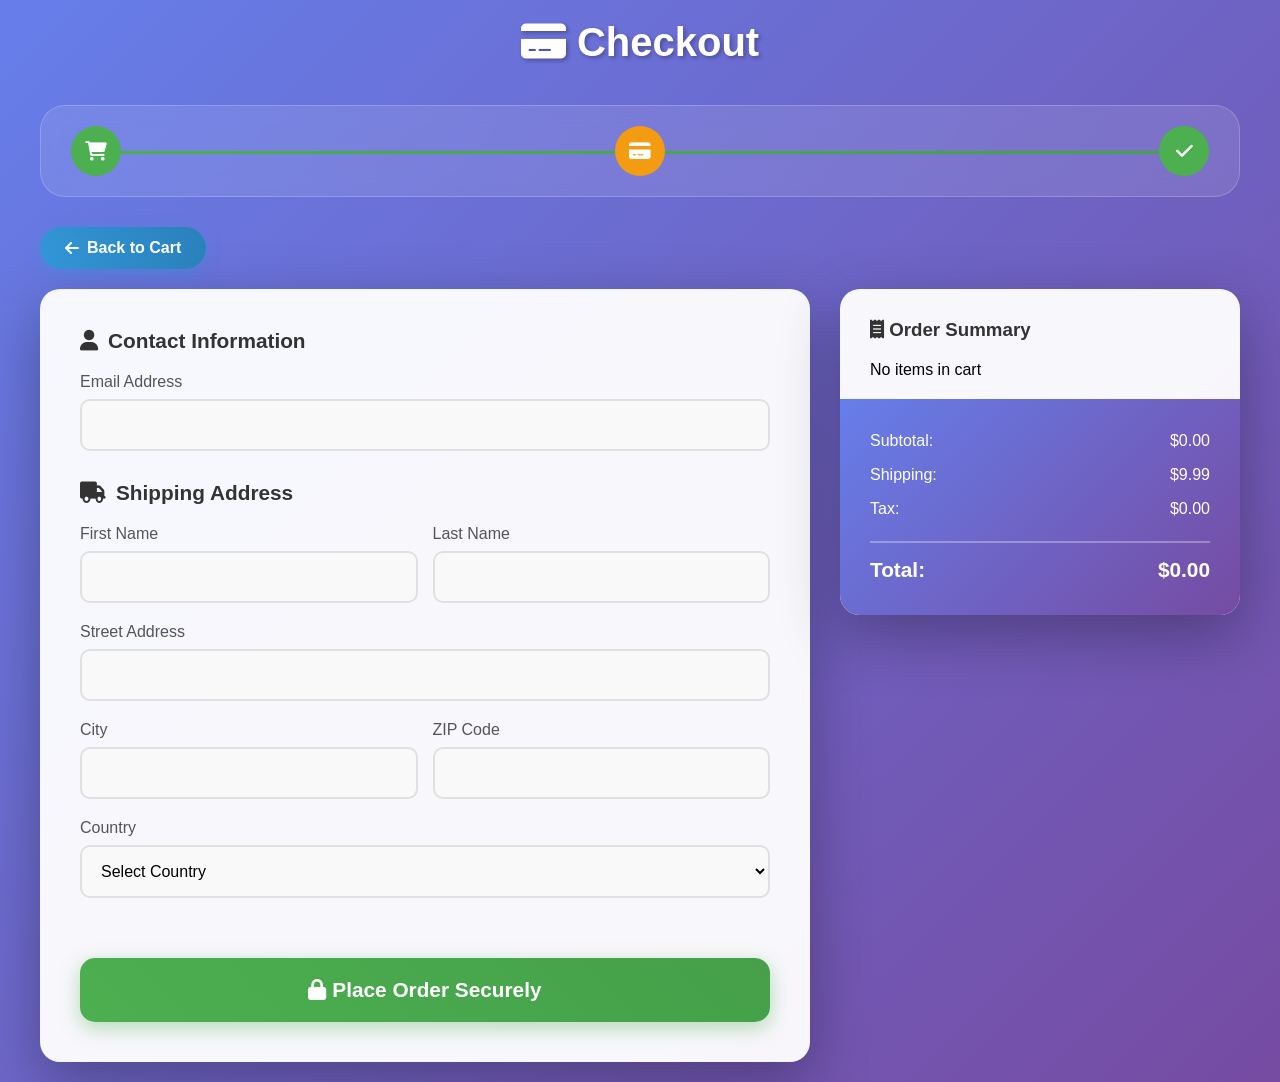
<file: checkout.html>
<!DOCTYPE html>
<html lang="en">
<head>
    <meta charset="UTF-8">
    <meta name="viewport" content="width=device-width, initial-scale=1.0">
    <title>FancyStore - Checkout</title>
    <script src="https://code.jquery.com/jquery-3.6.0.min.js"></script>
    <link href="https://cdnjs.cloudflare.com/ajax/libs/font-awesome/6.0.0/css/all.min.css" rel="stylesheet">
    <style>
        * {
            margin: 0;
            padding: 0;
            box-sizing: border-box;
        }

        body {
            font-family: 'Segoe UI', Tahoma, Geneva, Verdana, sans-serif;
            background: linear-gradient(135deg, #667eea 0%, #764ba2 100%);
            min-height: 100vh;
            padding: 20px;
        }

        .container {
            max-width: 1200px;
            margin: 0 auto;
        }

        .header {
            text-align: center;
            margin-bottom: 40px;
            color: white;
        }

        .header h1 {
            font-size: 2.5em;
            margin-bottom: 10px;
            text-shadow: 2px 2px 4px rgba(0,0,0,0.3);
            animation: fadeInDown 1s ease-out;
        }

        .progress-bar {
            background: rgba(255, 255, 255, 0.1);
            backdrop-filter: blur(10px);
            border-radius: 25px;
            padding: 20px 30px;
            margin-bottom: 30px;
            border: 1px solid rgba(255, 255, 255, 0.2);
        }

        .progress-steps {
            display: flex;
            justify-content: space-between;
            align-items: center;
            position: relative;
        }

        .progress-steps::before {
            content: '';
            position: absolute;
            top: 50%;
            left: 0;
            right: 0;
            height: 3px;
            background: rgba(255, 255, 255, 0.3);
            z-index: 1;
        }

        .progress-steps::after {
            content: '';
            position: absolute;
            top: 50%;
            left: 0;
            width: 100%;
            height: 3px;
            background: linear-gradient(90deg, #4CAF50, #45a049);
            z-index: 2;
            animation: progressFill 1s ease-out;
        }

        .step {
            background: #4CAF50;
            color: white;
            width: 50px;
            height: 50px;
            border-radius: 50%;
            display: flex;
            align-items: center;
            justify-content: center;
            font-weight: bold;
            position: relative;
            z-index: 3;
            font-size: 1.2em;
        }

        .step.completed {
            background: #4CAF50;
        }

        .step.active {
            background: #f39c12;
            animation: pulse 2s infinite;
        }

        .checkout-content {
            display: grid;
            grid-template-columns: 1fr 400px;
            gap: 30px;
        }

        .checkout-form {
            background: rgba(255, 255, 255, 0.95);
            border-radius: 20px;
            padding: 40px;
            box-shadow: 0 20px 60px rgba(0, 0, 0, 0.3);
            animation: slideInLeft 1s ease-out;
        }

        .form-section {
            margin-bottom: 30px;
        }

        .form-section h3 {
            color: #333;
            margin-bottom: 20px;
            font-size: 1.3em;
            display: flex;
            align-items: center;
            gap: 10px;
        }

        .form-group {
            margin-bottom: 20px;
        }

        .form-group label {
            display: block;
            margin-bottom: 8px;
            color: #555;
            font-weight: 500;
        }

        .form-group input,
        .form-group select {
            width: 100%;
            padding: 15px;
            border: 2px solid #e0e0e0;
            border-radius: 10px;
            font-size: 1em;
            transition: all 0.3s ease;
            background: #f9f9f9;
        }

        .form-group input:focus,
        .form-group select:focus {
            outline: none;
            border-color: #3498db;
            background: white;
            box-shadow: 0 0 0 3px rgba(52, 152, 219, 0.1);
        }

        .form-row {
            display: grid;
            grid-template-columns: 1fr 1fr;
            gap: 15px;
        }



        .order-summary {
            background: rgba(255, 255, 255, 0.95);
            border-radius: 20px;
            padding: 30px;
            box-shadow: 0 20px 60px rgba(0, 0, 0, 0.3);
            animation: slideInRight 1s ease-out;
            height: fit-content;
            position: sticky;
            top: 20px;
        }

        .summary-item {
            display: flex;
            align-items: center;
            gap: 15px;
            padding: 15px 0;
            border-bottom: 1px solid #f0f0f0;
        }

        .summary-item:last-child {
            border-bottom: none;
        }

        .summary-item img {
            width: 60px;
            height: 60px;
            object-fit: cover;
            border-radius: 10px;
        }

        .item-info {
            flex: 1;
        }

        .item-info h4 {
            margin-bottom: 5px;
            font-size: 0.9em;
        }

        .item-info p {
            color: #666;
            font-size: 0.8em;
        }

        .item-price {
            font-weight: bold;
            color: #e74c3c;
        }

        .summary-totals {
            background: linear-gradient(135deg, #667eea 0%, #764ba2 100%);
            color: white;
            margin: 20px -30px -30px;
            padding: 25px 30px;
            border-radius: 0 0 20px 20px;
        }

        .total-row {
            display: flex;
            justify-content: space-between;
            padding: 8px 0;
        }

        .total-row.final {
            font-size: 1.3em;
            font-weight: bold;
            border-top: 2px solid rgba(255, 255, 255, 0.3);
            margin-top: 15px;
            padding-top: 15px;
        }

        .place-order-btn {
            background: linear-gradient(45deg, #4CAF50, #45a049);
            color: white;
            border: none;
            padding: 20px;
            font-size: 1.3em;
            font-weight: bold;
            border-radius: 15px;
            cursor: pointer;
            width: 100%;
            margin-top: 30px;
            transition: all 0.3s ease;
            box-shadow: 0 6px 20px rgba(76, 175, 80, 0.4);
        }

        .place-order-btn:hover {
            transform: translateY(-3px);
            box-shadow: 0 10px 30px rgba(76, 175, 80, 0.6);
        }

        .place-order-btn:disabled {
            opacity: 0.6;
            cursor: not-allowed;
            transform: none;
        }

        .back-btn {
            background: linear-gradient(45deg, #3498db, #2980b9);
            color: white;
            padding: 12px 25px;
            border: none;
            border-radius: 25px;
            cursor: pointer;
            font-size: 1em;
            font-weight: bold;
            text-decoration: none;
            display: inline-flex;
            align-items: center;
            gap: 8px;
            transition: all 0.3s ease;
            box-shadow: 0 4px 15px rgba(52, 152, 219, 0.4);
            margin-bottom: 20px;
        }

        .back-btn:hover {
            transform: translateY(-2px);
            box-shadow: 0 6px 20px rgba(52, 152, 219, 0.6);
        }

        .loading-overlay {
            position: fixed;
            top: 0;
            left: 0;
            width: 100%;
            height: 100%;
            background: rgba(0, 0, 0, 0.8);
            display: none;
            justify-content: center;
            align-items: center;
            z-index: 10000;
        }

        .loading-content {
            background: white;
            padding: 40px;
            border-radius: 20px;
            text-align: center;
            max-width: 400px;
        }

        .spinner {
            width: 50px;
            height: 50px;
            border: 5px solid #f3f3f3;
            border-top: 5px solid #3498db;
            border-radius: 50%;
            animation: spin 1s linear infinite;
            margin: 0 auto 20px;
        }

        .success-message {
            color: #4CAF50;
            text-align: center;
            padding: 20px;
            background: #e8f5e8;
            border-radius: 15px;
            margin-top: 20px;
            display: none;
        }

        @keyframes fadeInDown {
            from { opacity: 0; transform: translateY(-50px); }
            to { opacity: 1; transform: translateY(0); }
        }

        @keyframes slideInLeft {
            from { opacity: 0; transform: translateX(-50px); }
            to { opacity: 1; transform: translateX(0); }
        }

        @keyframes slideInRight {
            from { opacity: 0; transform: translateX(50px); }
            to { opacity: 1; transform: translateX(0); }
        }

        @keyframes pulse {
            0%, 100% { transform: scale(1); }
            50% { transform: scale(1.1); }
        }

        @keyframes spin {
            0% { transform: rotate(0deg); }
            100% { transform: rotate(360deg); }
        }

        @keyframes progressFill {
            from { width: 0%; }
            to { width: 100%; }
        }

        @media (max-width: 768px) {
            .checkout-content {
                grid-template-columns: 1fr;
                gap: 20px;
            }
            
            .form-row {
                grid-template-columns: 1fr;
            }
            
            .payment-methods {
                grid-template-columns: 1fr;
            }
            
            .progress-steps {
                flex-direction: column;
                gap: 20px;
            }
            
            .progress-steps::before,
            .progress-steps::after {
                display: none;
            }
        }
    </style>
</head>
<body>
    <div class="container">
        <div class="header">
            <h1><i class="fas fa-credit-card"></i> Checkout</h1>
        </div>

        <div class="progress-bar">
            <div class="progress-steps">
                <div class="step completed">
                    <i class="fas fa-shopping-cart"></i>
                </div>
                <div class="step active">
                    <i class="fas fa-credit-card"></i>
                </div>
                <div class="step">
                    <i class="fas fa-check"></i>
                </div>
            </div>
        </div>

        <a href="#" onclick="goBack()" class="back-btn">
            <i class="fas fa-arrow-left"></i>
            Back to Cart
        </a>

        <div class="checkout-content">
            <div class="checkout-form">
                <form id="checkoutForm">
                    <div class="form-section">
                        <h3><i class="fas fa-user"></i> Contact Information</h3>
                        <div class="form-group">
                            <label for="email">Email Address</label>
                            <input type="email" id="email" name="email" required>
                        </div>
                    </div>

                    <div class="form-section">
                        <h3><i class="fas fa-truck"></i> Shipping Address</h3>
                        <div class="form-row">
                            <div class="form-group">
                                <label for="firstName">First Name</label>
                                <input type="text" id="firstName" name="firstName" required>
                            </div>
                            <div class="form-group">
                                <label for="lastName">Last Name</label>
                                <input type="text" id="lastName" name="lastName" required>
                            </div>
                        </div>
                        <div class="form-group">
                            <label for="address">Street Address</label>
                            <input type="text" id="address" name="address" required>
                        </div>
                        <div class="form-row">
                            <div class="form-group">
                                <label for="city">City</label>
                                <input type="text" id="city" name="city" required>
                            </div>
                            <div class="form-group">
                                <label for="zipCode">ZIP Code</label>
                                <input type="text" id="zipCode" name="zipCode" required>
                            </div>
                        </div>
                        <div class="form-group">
                            <label for="country">Country</label>
                            <select id="country" name="country" required>
                                <option value="">Select Country</option>
                                <option value="US">United States</option>
                                <option value="CA">Canada</option>
                                <option value="UK">United Kingdom</option>
                                <option value="AU">Australia</option>
                            </select>
                        </div>
                    </div>


                </form>

                <button type="submit" class="place-order-btn" onclick="processOrder()">
                    <i class="fas fa-lock"></i>
                    Place Order Securely
                </button>

                <div class="success-message" id="successMessage">
                    <i class="fas fa-check-circle"></i>
                    <h3>Order Placed Successfully!</h3>
                    <p>Thank you for your purchase. You'll receive a confirmation email shortly.</p>
                </div>
            </div>

            <div class="order-summary">
                <h3 style="margin-bottom: 20px; color: #333;">
                    <i class="fas fa-receipt"></i> Order Summary
                </h3>
                <div id="orderItems"></div>
                
                <div class="summary-totals">
                    <div class="total-row">
                        <span>Subtotal:</span>
                        <span id="subtotal">$0.00</span>
                    </div>
                    <div class="total-row">
                        <span>Shipping:</span>
                        <span id="shipping">$9.99</span>
                    </div>
                    <div class="total-row">
                        <span>Tax:</span>
                        <span id="tax">$0.00</span>
                    </div>
                    <div class="total-row final">
                        <span>Total:</span>
                        <span id="total">$0.00</span>
                    </div>
                </div>
            </div>
        </div>
    </div>

    <div class="loading-overlay" id="loadingOverlay">
        <div class="loading-content">
            <div class="spinner"></div>
            <h3>Processing Your Order...</h3>
            <p>Please don't close this window</p>
        </div>
    </div>

    <script>
        let cart = JSON.parse(localStorage.getItem('fancyCart')) || [];
        const SHIPPING_COST = 9.99;
        const TAX_RATE = 0.085;

        function renderOrderSummary() {
            const orderItemsContainer = $('#orderItems');
            
            if (cart.length === 0) {
                orderItemsContainer.html('<p>No items in cart</p>');
                return;
            }

            orderItemsContainer.empty();
            cart.forEach(item => {
                orderItemsContainer.append(`
                    <div class="summary-item">
                        <img src="${item.image}" alt="${item.name}" onerror="this.src='https://via.placeholder.com/60x60'">
                        <div class="item-info">
                            <h4>${item.name}</h4>
                            <p>Qty: ${item.quantity}</p>
                        </div>
                        <div class="item-price">$${(item.price * item.quantity).toFixed(2)}</div>
                    </div>
                `);
            });

            updateTotals();
        }

        function updateTotals() {
            const subtotal = cart.reduce((sum, item) => sum + (item.price * item.quantity), 0);
            const shipping = subtotal > 0 ? (subtotal > 100 ? 0 : SHIPPING_COST) : 0;
            const tax = (subtotal + shipping) * TAX_RATE;
            const total = subtotal + shipping + tax;

            $('#subtotal').text(`$${subtotal.toFixed(2)}`);
            $('#shipping').text(shipping === 0 ? 'FREE' : `$${shipping.toFixed(2)}`);
            $('#tax').text(`$${tax.toFixed(2)}`);
            $('#total').text(`$${total.toFixed(2)}`);
        }

        function processOrder() {
            if (!validateForm()) {
                return;
            }

            $('#loadingOverlay').show();
            
            // Simulate order processing
            setTimeout(() => {
                $('#loadingOverlay').hide();
                $('.checkout-form form').hide();
                $('.place-order-btn').hide();
                $('#successMessage').show();
                
                // Clear cart
                localStorage.removeItem('fancyCart');
                
                // Update progress bar
                $('.step').removeClass('active').addClass('completed');
                
                // Redirect after success message
                setTimeout(() => {
                    goBack();
                }, 3000);
            }, 3000);
        }

        function validateForm() {
            const form = document.getElementById('checkoutForm');
            const inputs = form.querySelectorAll('input[required], select[required]');
            let isValid = true;

            inputs.forEach(input => {
                if (!input.value.trim()) {
                    input.style.borderColor = '#e74c3c';
                    isValid = false;
                } else {
                    input.style.borderColor = '#e0e0e0';
                }
            });

            if (!isValid) {
                alert('Please fill in all required fields');
            }

            return isValid;
        }

        function goBack() {
            // In a real application, you would navigate back to cart.html
            window.history.back();
        }

        $(document).ready(function(){
            renderOrderSummary();

            // Prevent form submission on enter
            $('#checkoutForm').on('submit', function(e) {
                e.preventDefault();
                processOrder();
            });
        });
    </script>
</body>
</html>
</file>
